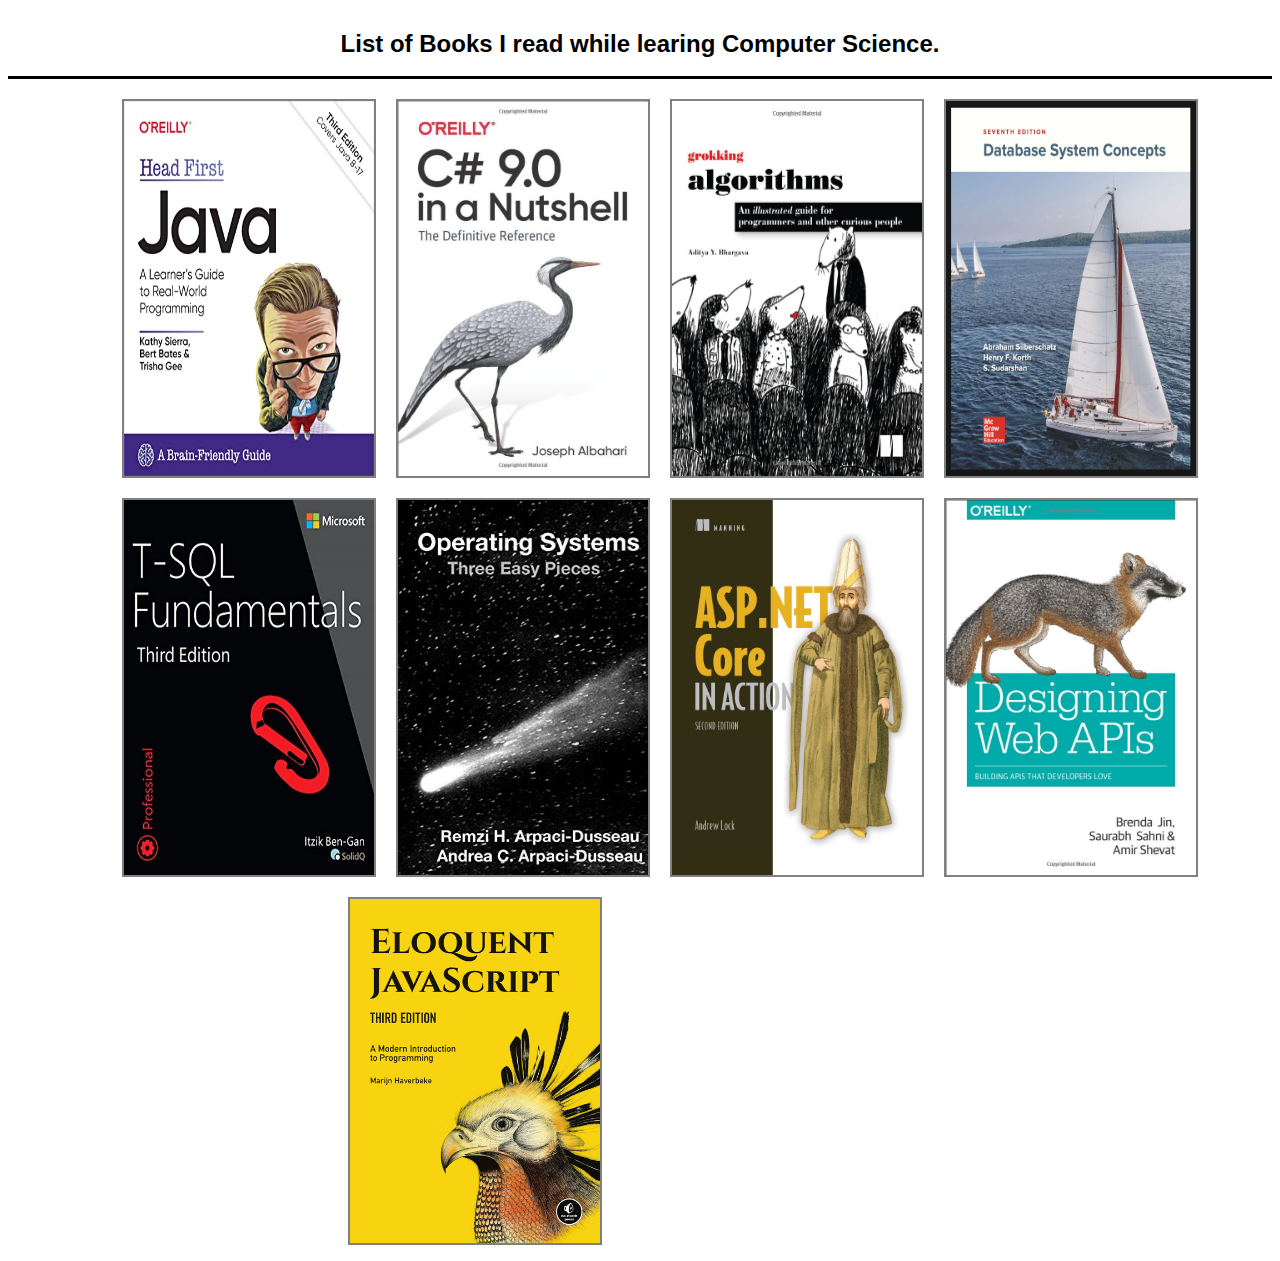
<file: books.html>
<!DOCTYPE html>
<html lang="en">

<head>
        <meta charset="UTF-8" />
        <meta name="viewport" content="width=device-width, initial-scale=1.0" />
        <meta http-equiv="X-UA-Compatible" content="ie=edge" />
        <title>Books</title>
        <link rel="stylesheet" href="Files/books.css" />
</head>

<body>
        <h2 class="pb1 bb">List of Books I read while learing Computer Science.</h2>
        <div class="container">
                <ul class="image-gallery">
                        <li>
                                <img src="Books/Head First Java- A Brain-Friendly Guide.jpg" alt="Head First Java" />
                        </li>
                        <li>
                                <img src="Books/CSharp_9.0 in a Nutshell.jpg" alt="C# 9.0 in a Nutshell" />
                        </li>
                        <li>
                                <img src="Books/Grokking Algorithms.jpg" alt="Grokking Algorithms" />
                        </li>
                        <li>
                                <img src="Books/Database System Concepts.jpg" alt="Database System Concepts" />
                        </li>
                        <li>
                                <img src="Books/T-SQL Fundamentals.jpg" alt="T-SQL Fundamentals" />
                        </li>
                        <li>
                                <img src="Books/Operating Systems- Three Easy Pieces.jpg"
                                        alt="Operating Systems- Three Easy Pieces" />
                        </li>
                        <li>
                                <img src="Books/ASP.NET Core in Action, Second Edition.png"
                                        alt="ASP.NET Core in Action, Second Edition" />
                        </li>
                        <li>
                                <img src="Books/Designing Web APIs.jpg" alt="Designing Web APIs" />
                        </li>
                        <li>
                                <img src="Books/Eloquent_JavaScript.jpg" alt="Eloquent JavaScript" />
                        </li>
                </ul>
        </div>
</body>

</html>
</file>
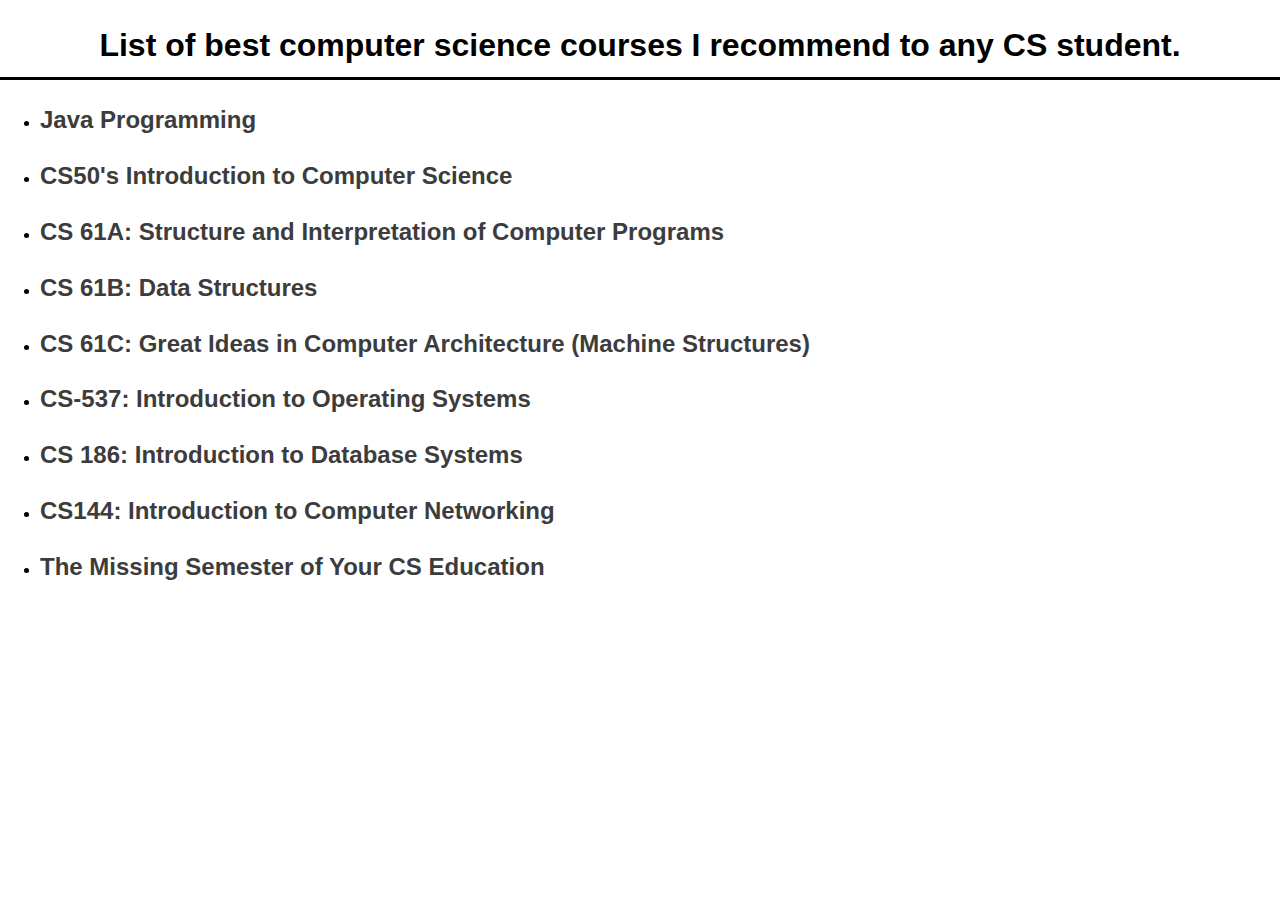
<file: courses.html>
<html lang="en">

<head>
    <meta charset="UTF-8">
    <meta http-equiv="X-UA-Compatible" content="IE=edge">
    <meta name="viewport" content="width=device-width, initial-scale=1.0">
    <title>Courses</title>
    <link rel="stylesheet" href="Files/courses.css">

</head>

<body>
    <h1 class="h1 pb1 bb">List of best computer science courses I recommend to any CS student.</h1>
    <ul>
        <li><a href="https://java-programming.mooc.fi/">
                <h2>Java Programming</h2>
            </a></li>
        <li><a href="https://www.edx.org/course/introduction-computer-science-harvardx-cs50x">
                <h2>CS50's Introduction to Computer Science</h2>
            </a></li>
        <li><a href="https://cs61a.org/">
                <h2>CS 61A: Structure and Interpretation of Computer Programs</h2>
            </a></li>
        <li><a href="https://sp21.datastructur.es/">
                <h2>CS 61B: Data Structures</h2>
            </a></li>
        <li><a href="https://inst.eecs.berkeley.edu/~cs61c/fa20/">
                <h2>CS 61C: Great Ideas in Computer Architecture (Machine Structures)</h2>
            </a></li>
        <li><a href="https://pages.cs.wisc.edu/~remzi/Classes/537/Spring2018/">
                <h2>CS-537: Introduction to Operating Systems</h2>
            </a></li>
        <li><a href="https://www.youtube.com/user/CS186Berkeley/videos">
                <h2>CS 186: Introduction to Database Systems </h2>
            </a>
        </li>
        <li><a href="https://youtube.com/playlist?list=PLoCMsyE1cvdWKsLVyf6cPwCLDIZnOj0NS">
                <h2>CS144: Introduction to Computer Networking</h2>
            </a>
        </li>
        <li><a href="https://missing.csail.mit.edu/">
                <h2>The Missing Semester of Your CS Education</h2>
            </a>
        </li>
    </ul>
</body>

</html>
</file>
<file: Files/books.css>
.image-gallery {
    display: flex;
    flex-wrap: wrap;
    justify-content: center;
    gap: 20px;
}

.image-gallery>li {
    flex-basis: 250px;
    border: solid 2px gray;
}

.image-gallery li img {
    width: 100%;
    height: 100%;
    vertical-align: middle;
}

ul {
    list-style-type: none;
}

.image-gallery::after {
    content: "";
    flex-basis: 350px;
}

h2 {
    text-align: center;
    font-size: 1.5em;
    padding-bottom: 0.5rem;
    border-bottom: 3px solid;

}

body {
    color: black;
    font-family: -apple-system, BlinkMacSystemFont, 'Helvetica Neue', Helvetica, sans-serif;
    line-height: 2;
}
</file>
<file: Files/courses.css>
.h1 {
    font-size: 2rem;
    padding-bottom: 0.5rem;
    border-bottom: 3px solid;
}

h1 {
    text-align: center;
    display: block;
    font-size: 2em;
    margin-block-start: 0.67em;
    margin-block-end: 0.67em;
    margin-inline-start: 0px;
    margin-inline-end: 0px;
    font-weight: bold;
}

body {
    color: black;
    font-family: -apple-system, BlinkMacSystemFont, 'Helvetica Neue', Helvetica, sans-serif;
    line-height: 1.5;
    margin: 0;
    background-color: #fff;
}

table.table-light {
    margin-left: 30px;
    margin-right: 10%;
}

table {
    border-collapse: separate;
    border-spacing: 0;
}

table {
    display: table;
    border-collapse: separate;
    box-sizing: border-box;
    text-indent: initial;
    border-spacing: 20px;
    border-color: grey;
    font-size: large;
    border-bottom: 1px solid black;
    border-collapse: collapse;
}

th,
td {
    padding: 15px;
    padding-bottom: 30px;
    padding-right: 100px;
    border-bottom: 2px solid black;
}

div {
    display: flex;
    justify-content: center;
}

a {
    text-decoration: none;
    color: #3D3C3D;
}
</file>
